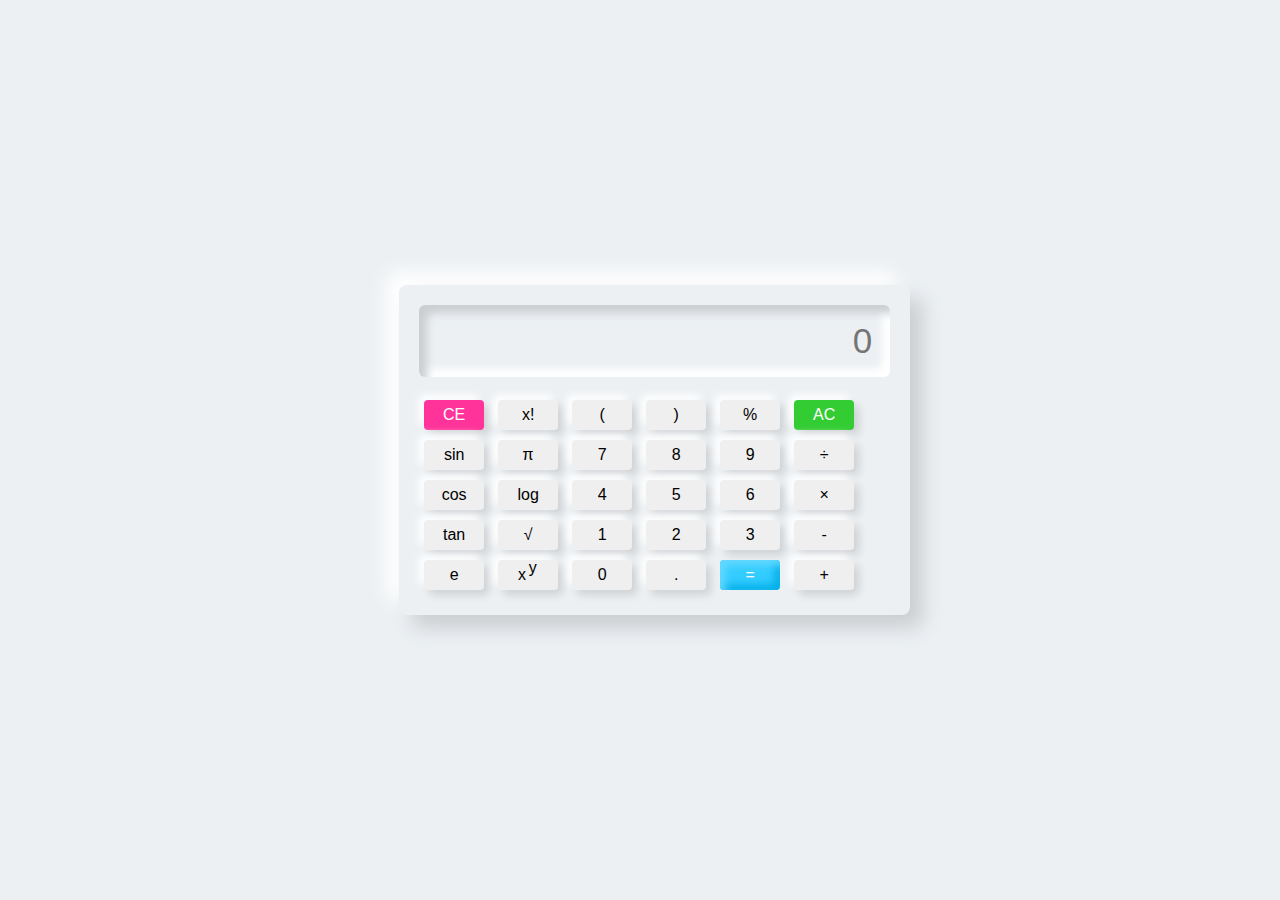
<file: calculator.html>
<!DOCTYPE html>
<html lang="en">

<head>
    <meta charset="UTF-8">
    <meta name="viewport" content="width=device-width, initial-scale=1.0">
    <title>Nemorphism calci</title>
    <link rel="stylesheet" type="text/css"
        href="https://stackpath.bootstrapcdn.com/font-awesome/4.7.0/css/font-awesome.min.css">
</head>
<style>
    body {
        padding: 0;
        margin: 0;
        display: flex;
        justify-content: center;
        align-items: center;
        min-height: 100vh;
        user-select: none;
        background: #ecf0f3;
    }

    .container {
        margin-left: 1.8em;
        padding: 20px;
        border-radius: 8px;
        box-shadow: 13px 13px 20px #cbced1,
            -13px -13px 20px #ffffff;
    }

    .content {
        width: 100%;
        margin-top: 1.7em;
        display: flex;
        justify-content: center;
        align-items: center;
        flex-direction: column;
    }

    .row button {
        width: 60px;
        height: 30px;
        font-size: 16px;
        border: none;
        outline: none;
        margin: 5px;
        border-radius: 4px;
        transition: .1s;
        box-shadow: 5px 5px 8px #00000020,
            -5px -5px 8px #ffff;
    }

    .row button:hover {
        box-shadow: inset 5px 5px 8px rgba(16, 16, 16, .1),
            inset -5px -5px 8px #fff;
        background: #fff;
    }

    .display #screen {
        margin-bottom: .5em;
        width: auto;
        height: 70px;
        font-size: 35px;
        outline: none;
        border: none;
        text-align: right;
        padding-right: .5em;
        background: #ecf0f3;
        border-radius: 6px;
        box-shadow: inset 8px 8px 8px #cbced1,
            inset -8px -8px 8px #ffffff;
    }

    #eval {
        background: #33ccff;
        color: #fff;
        box-shadow: inset 5px 5px 8px #66d9ff,
            inset -5px -5px 8px #00ace6;
    }

    #eval:hover {
        box-shadow: inset 5px 5px 8px #00ace6,
            inset -5px -5px 8px #00ace6;
    }

    #ac {
        background: #33cc33;
        color: #fff;
    }

    #ac:hover {
        box-shadow: inset 5px 5px 8px #2eb82e,
            inset -5px -5px 8px #33cc33;
    }

    #ce {
        background: #ff3399;
        color: #fff;
    }

    #ce:hover {
        box-shadow: inset 5px 5px 8px #e60073,
            inset -5px -5px 8px #ff3399;
    }
</style>

<body>

    <div class="container">
        <div class="display">
            <input id="screen" type="text" placeholder="0">
        </div>

        <div class="btns">
            <div class="row">
                <button id="ce" onclick="backspc()">CE</button>
                <button onclick="fact()">x!</button>
                <button class="btn">(</button>
                <button class="btn">)</button>
                <button class="btn">%</button>
                <button id="ac" onclick="screen.value=''">AC</button>
            </div>

            <div class="row">
                <button onclick="sin()">sin</button>
                <button onclick="pi()">π</button>
                <button class="btn">7</button>
                <button class="btn">8</button>
                <button class="btn">9</button>
                <button class="btn">÷</button>
            </div>

            <div class="row">
                <button onclick="cos()">cos</button>
                <button onclick="log()">log</button>
                <button class="btn">4</button>
                <button class="btn">5</button>
                <button class="btn">6</button>
                <button class="btn">×</button>
            </div>

            <div class="row">
                <button onclick="tan()">tan</button>
                <button onclick="sqrt()">√</button>
                <button class="btn">1</button>
                <button class="btn">2</button>
                <button class="btn">3</button>
                <button class="btn">-</button>
            </div>

            <div class="row">
                <button onclick="e()">e</button>
                <button onclick="pow()">x <span style="position: relative; bottom: .4em; right: .1em;">y</span>
                </button>
                <button class="btn">0</button>
                <button class="btn">.</button>
                <button id="eval" onclick="screen.value=eval(screen.value)">=</button>
                <button class="btn">+</button>
            </div>
        </div>
    </div>
</body>
<script>
    var screen = document.querySelector('#screen');
    var btn = document.querySelectorAll('.btn');

    /============ For getting the value of btn, Here we use for loop ============/
    for (item of btn) {
        item.addEventListener('click', (e) => {
            btntext = e.target.innerText;

            if (btntext == '×') {
                btntext = '*';
            }

            if (btntext == '÷') {
                btntext = '/';
            }
            screen.value += btntext;
        });
    }

    function sin() {
        screen.value = Math.sin(screen.value);
    }

    function cos() {
        screen.value = Math.cos(screen.value);
    }

    function tan() {
        screen.value = Math.tan(screen.value);
    }

    function pow() {
        screen.value = Math.pow(screen.value, 2);
    }

    function sqrt() {
        screen.value = Math.sqrt(screen.value, 2);
    }

    function log() {
        screen.value = Math.log(screen.value);
    }

    function pi() {
        screen.value = 3.14159265359;
    }

    function e() {
        screen.value = 2.71828182846;
    }

    function fact() {
        var i, num, f;
        f = 1
        num = screen.value;
        for (i = 1; i <= num; i++) {
            f = f * i;
        }

        i = i - 1;

        screen.value = f;
    }

    function backspc() {
        screen.value = screen.value.substr(0, screen.value.length - 1);
    }
</script>

</html>
</file>
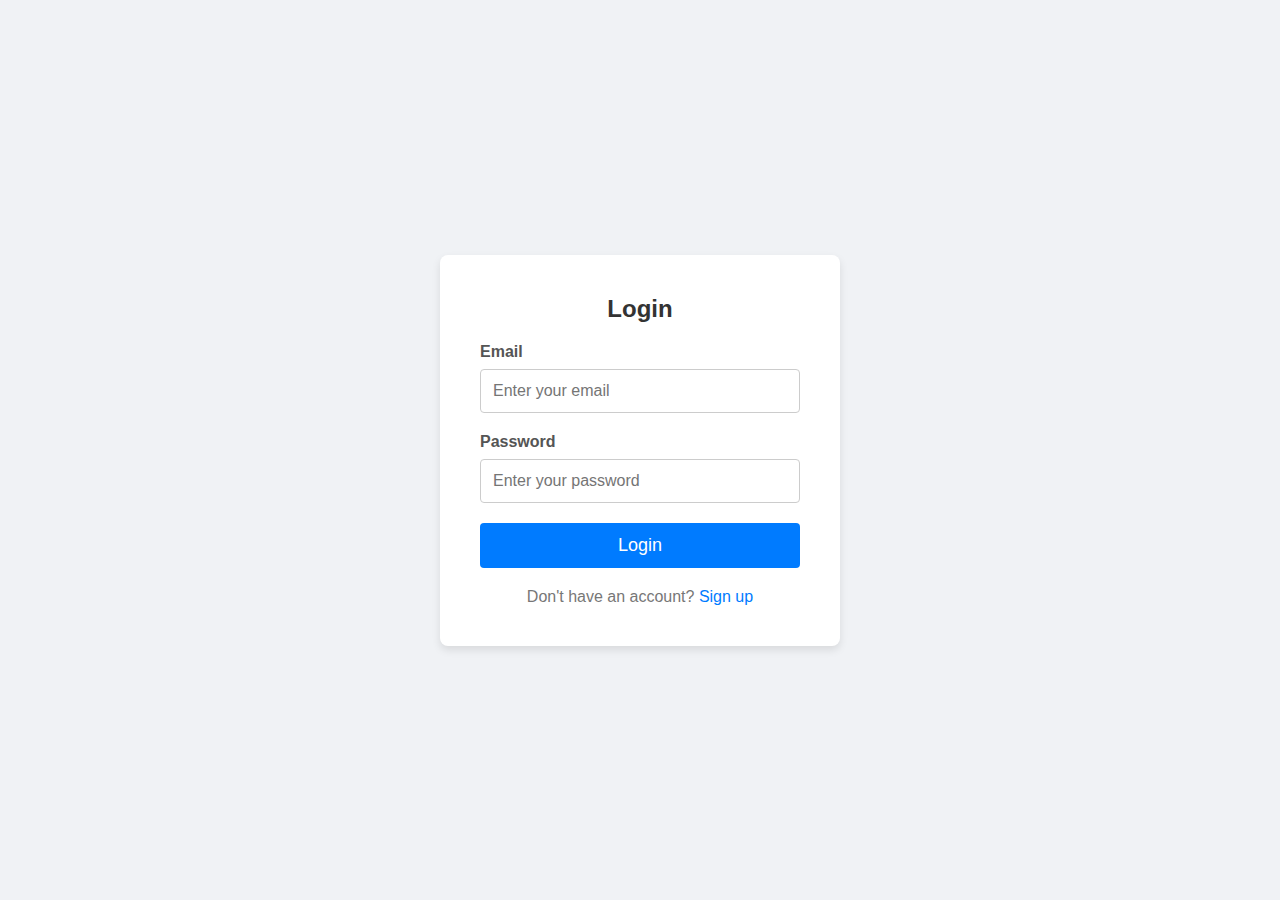
<file: login.html>
<!DOCTYPE html>
<html lang="en">
<head>
    <meta charset="UTF-8">
    <meta name="viewport" content="width=device-width, initial-scale=1.0">
    <title>Login Form</title>
    <style>
        /* CSS Reset */
        * {
            margin: 0;
            padding: 0;
            box-sizing: border-box;
        }

        body {
            font-family: 'Arial', sans-serif;
            background-color: #f0f2f5;
            display: flex;
            justify-content: center;
            align-items: center;
            height: 100vh;
        }

        .login-container {
            background-color: white;
            padding: 40px;
            border-radius: 8px;
            box-shadow: 0 4px 8px rgba(0, 0, 0, 0.1);
            width: 100%;
            max-width: 400px;
        }

        .login-container h2 {
            text-align: center;
            margin-bottom: 20px;
            color: #333;
        }

        .form-group {
            margin-bottom: 20px;
        }

        .form-group label {
            display: block;
            margin-bottom: 8px;
            color: #555;
            font-weight: bold;
        }

        .form-group input {
            width: 100%;
            padding: 12px;
            border: 1px solid #ccc;
            border-radius: 4px;
            font-size: 16px;
            color: #333;
        }

        .form-group input:focus {
            border-color: #007bff;
            outline: none;
            box-shadow: 0 0 5px rgba(0, 123, 255, 0.5);
        }

        .login-btn {
            width: 100%;
            padding: 12px;
            background-color: #007bff;
            color: white;
            border: none;
            border-radius: 4px;
            font-size: 18px;
            cursor: pointer;
        }

        .login-btn:hover {
            background-color: #0056b3;
        }

        .login-container p {
            text-align: center;
            margin-top: 20px;
            color: #777;
        }

        .login-container p a {
            color: #007bff;
            text-decoration: none;
        }

        .login-container p a:hover {
            text-decoration: underline;
        }
    </style>
</head>
<body>

    <div class="login-container">
        <h2>Login</h2>
        <!-- Ketika form di-submit, akan diarahkan ke halaman dashboard.html -->
        <form action="dashboard.html" method="GET">
            <div class="form-group">
                <label for="email">Email</label>
                <input type="email" id="email" name="email" placeholder="Enter your email" required>
            </div>
            <div class="form-group">
                <label for="password">Password</label>
                <input type="password" id="password" name="password" placeholder="Enter your password" required>
            </div>
            <button type="submit" class="login-btn">Login</button>
        </form>
        <p>Don't have an account? <a href="#">Sign up</a></p>
    </div>

</body>
</html>
</file>
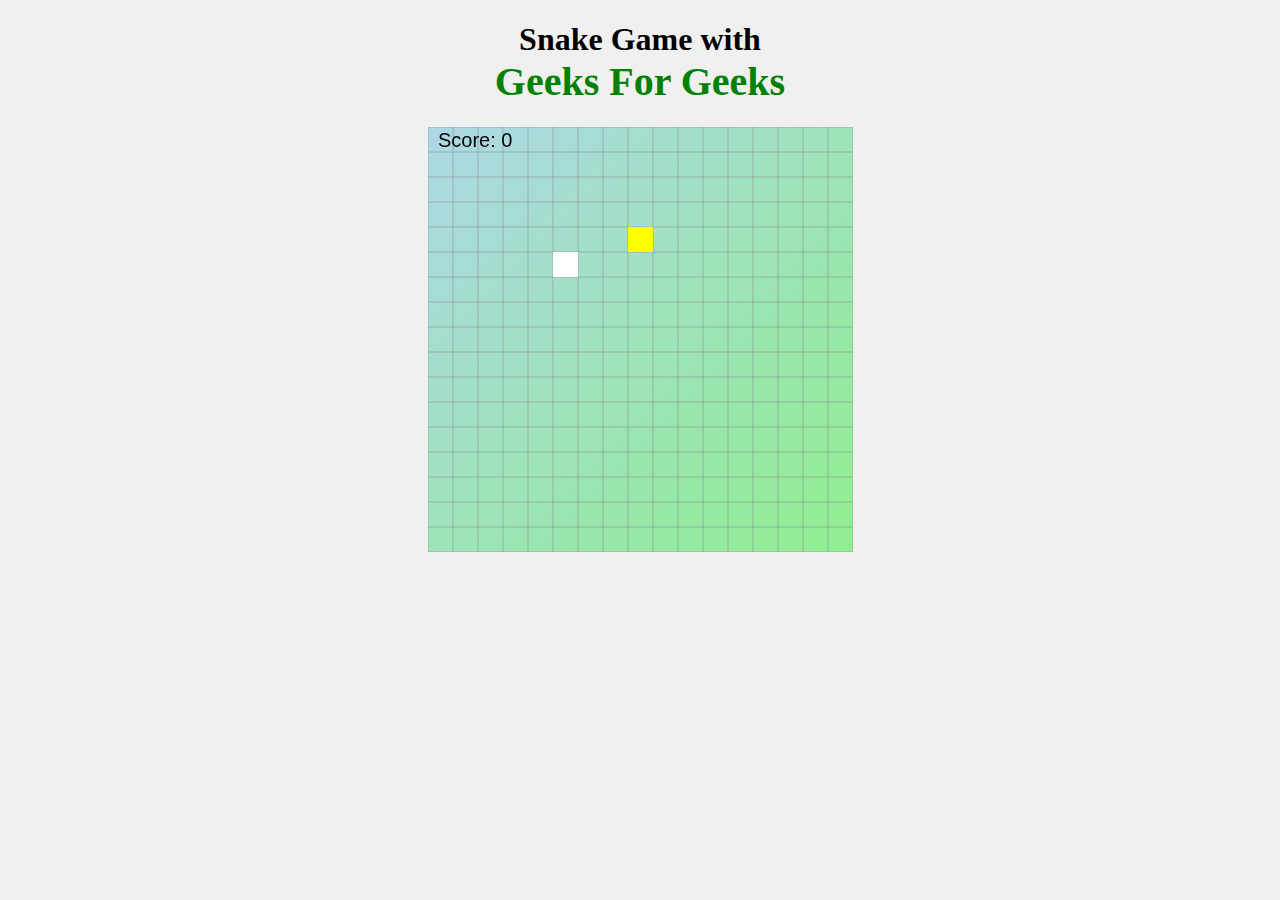
<file: snake.html>
<!DOCTYPE html>
<html>

<head>
    <meta charset="UTF-8">
    <meta name="viewport", 
          content="width=device-width, initial-scale=1.0">
    <title>Snake Game with GFG</title>
    <link rel="stylesheet" href="snake.css">
    <script src="script.js"></script>
</head>

<body>
    <h1>Snake Game with 
          <div class="geeks">Geeks For Geeks</div>
    </h1>
    <canvas id="board"></canvas>
</body>

</html>
</file>
<file: snake.css>
/* Write CSS Here */
body {
    text-align: center;
    background-color: #f0f0f0; /* Light background for better contrast */
}
.geeks {
    font-size: 40px;
    font-weight: bold;
    color: green;
}
</file>
